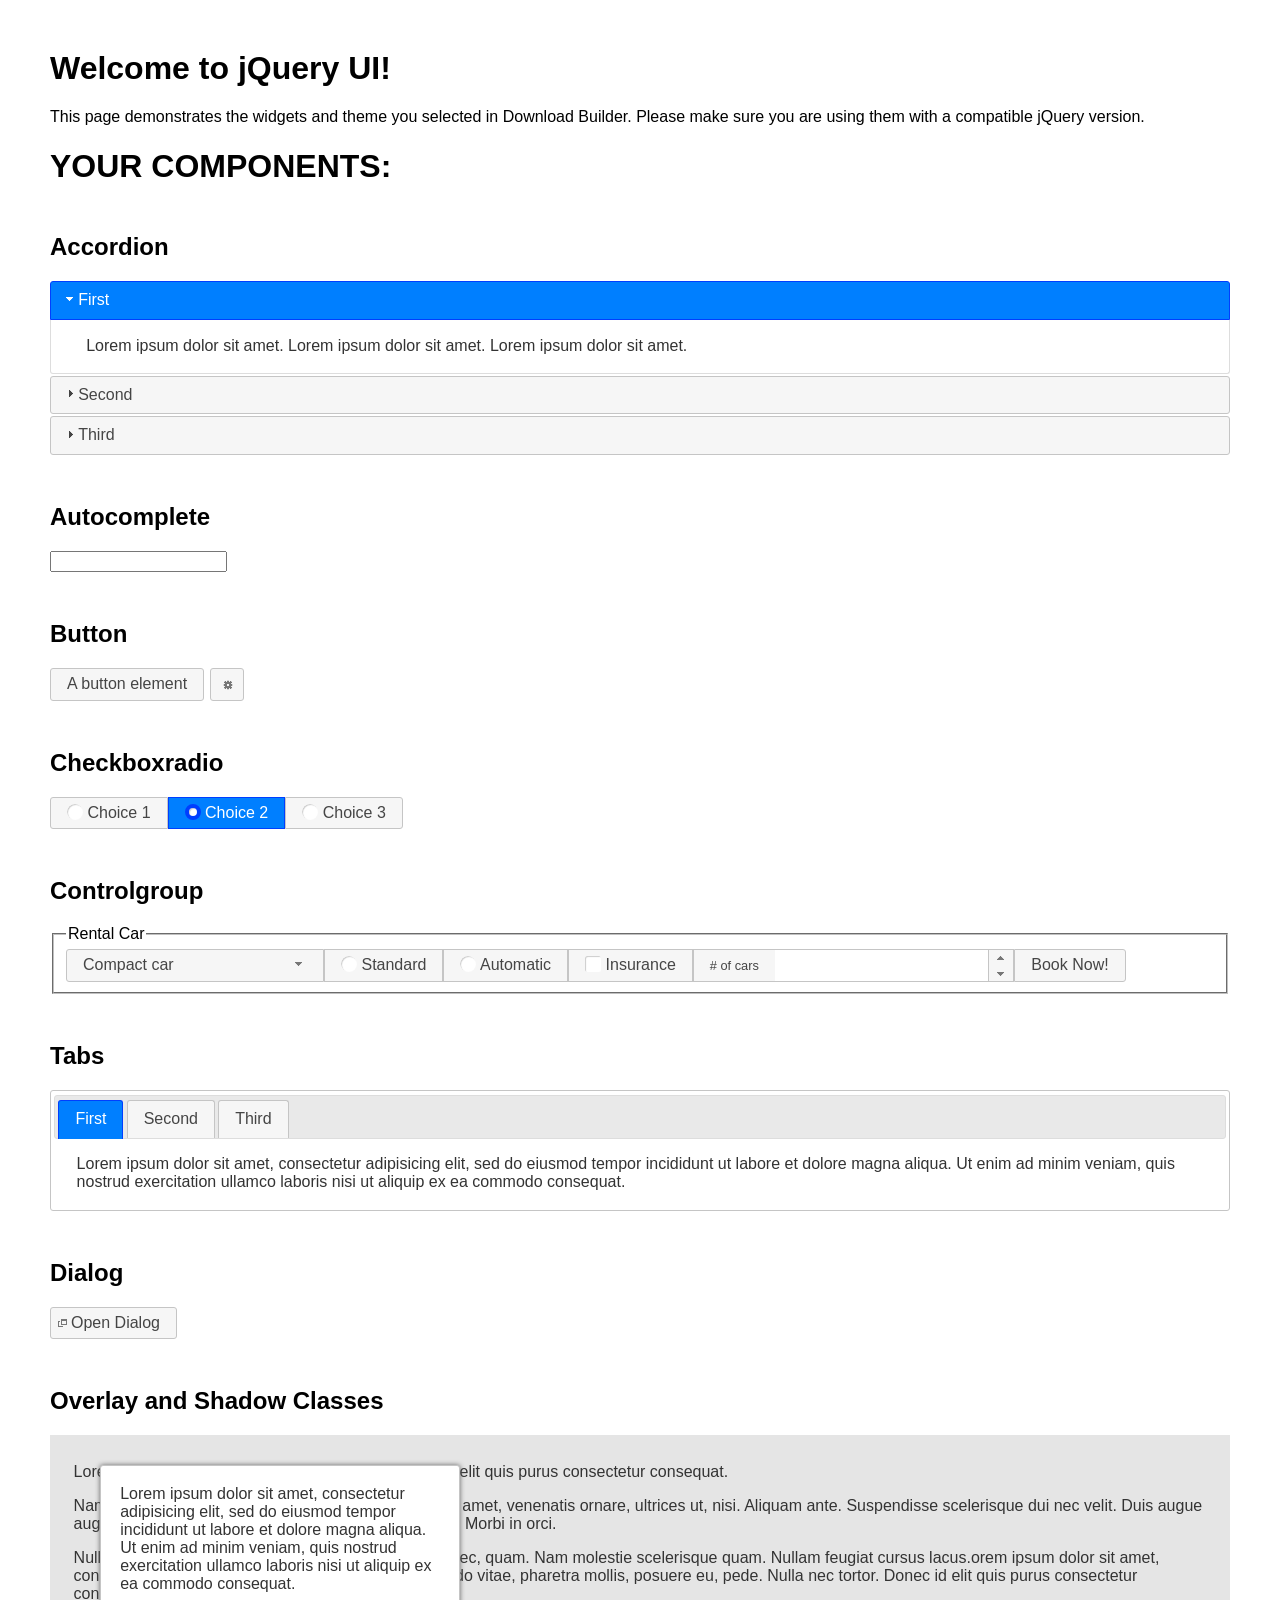
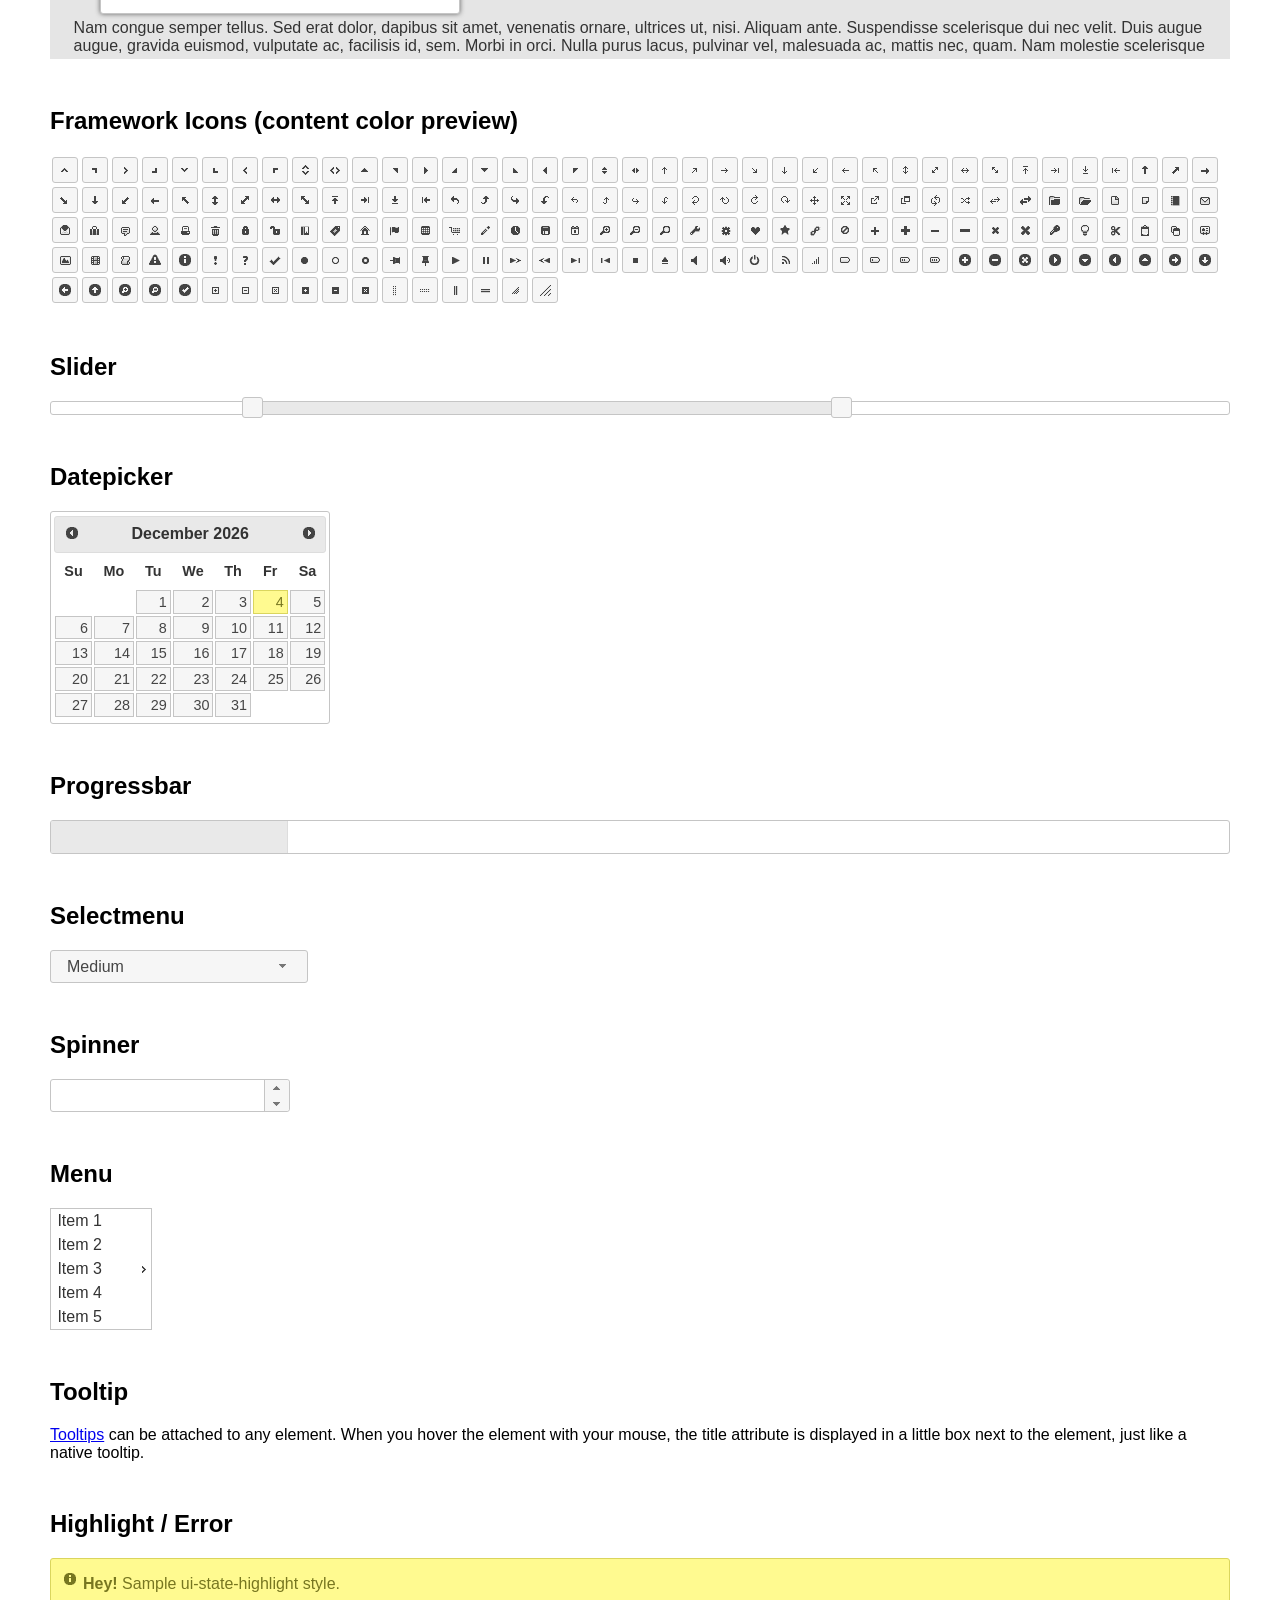
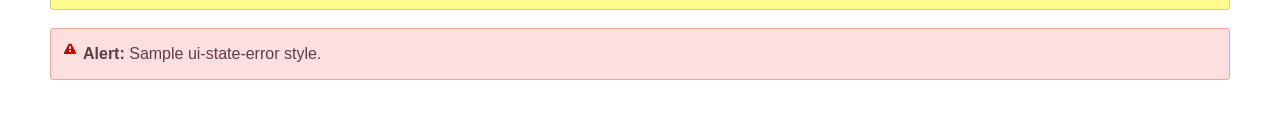
<file: js/plugins/jquery/index.html>
<!doctype html>
<html lang="us">
<head>
	<meta charset="utf-8">
	<title>jQuery UI Example Page</title>
	<link href="jquery-ui.css" rel="stylesheet">
	<style>
	body{
		font-family: "Trebuchet MS", sans-serif;
		margin: 50px;
	}
	.demoHeaders {
		margin-top: 2em;
	}
	#dialog-link {
		padding: .4em 1em .4em 20px;
		text-decoration: none;
		position: relative;
	}
	#dialog-link span.ui-icon {
		margin: 0 5px 0 0;
		position: absolute;
		left: .2em;
		top: 50%;
		margin-top: -8px;
	}
	#icons {
		margin: 0;
		padding: 0;
	}
	#icons li {
		margin: 2px;
		position: relative;
		padding: 4px 0;
		cursor: pointer;
		float: left;
		list-style: none;
	}
	#icons span.ui-icon {
		float: left;
		margin: 0 4px;
	}
	.fakewindowcontain .ui-widget-overlay {
		position: absolute;
	}
	select {
		width: 200px;
	}
	</style>
</head>
<body>

<h1>Welcome to jQuery UI!</h1>

<div class="ui-widget">
	<p>This page demonstrates the widgets and theme you selected in Download Builder. Please make sure you are using them with a compatible jQuery version.</p>
</div>

<h1>YOUR COMPONENTS:</h1>


<!-- Accordion -->
<h2 class="demoHeaders">Accordion</h2>
<div id="accordion">
	<h3>First</h3>
	<div>Lorem ipsum dolor sit amet. Lorem ipsum dolor sit amet. Lorem ipsum dolor sit amet.</div>
	<h3>Second</h3>
	<div>Phasellus mattis tincidunt nibh.</div>
	<h3>Third</h3>
	<div>Nam dui erat, auctor a, dignissim quis.</div>
</div>



<!-- Autocomplete -->
<h2 class="demoHeaders">Autocomplete</h2>
<div>
	<input id="autocomplete" title="type &quot;a&quot;">
</div>



<!-- Button -->
<h2 class="demoHeaders">Button</h2>
<button id="button">A button element</button>
<button id="button-icon">An icon-only button</button>



<!-- Checkboxradio -->
<h2 class="demoHeaders">Checkboxradio</h2>
<form style="margin-top: 1em;">
	<div id="radioset">
		<input type="radio" id="radio1" name="radio"><label for="radio1">Choice 1</label>
		<input type="radio" id="radio2" name="radio" checked="checked"><label for="radio2">Choice 2</label>
		<input type="radio" id="radio3" name="radio"><label for="radio3">Choice 3</label>
	</div>
</form>



<!-- Controlgroup -->
<h2 class="demoHeaders">Controlgroup</h2>
<fieldset>
	<legend>Rental Car</legend>
	<div id="controlgroup">
		<select id="car-type">
			<option>Compact car</option>
			<option>Midsize car</option>
			<option>Full size car</option>
			<option>SUV</option>
			<option>Luxury</option>
			<option>Truck</option>
			<option>Van</option>
		</select>
		<label for="transmission-standard">Standard</label>
		<input type="radio" name="transmission" id="transmission-standard">
		<label for="transmission-automatic">Automatic</label>
		<input type="radio" name="transmission" id="transmission-automatic">
		<label for="insurance">Insurance</label>
		<input type="checkbox" name="insurance" id="insurance">
		<label for="horizontal-spinner" class="ui-controlgroup-label"># of cars</label>
		<input id="horizontal-spinner" class="ui-spinner-input">
		<button>Book Now!</button>
	</div>
</fieldset>



<!-- Tabs -->
<h2 class="demoHeaders">Tabs</h2>
<div id="tabs">
	<ul>
		<li><a href="#tabs-1">First</a></li>
		<li><a href="#tabs-2">Second</a></li>
		<li><a href="#tabs-3">Third</a></li>
	</ul>
	<div id="tabs-1">Lorem ipsum dolor sit amet, consectetur adipisicing elit, sed do eiusmod tempor incididunt ut labore et dolore magna aliqua. Ut enim ad minim veniam, quis nostrud exercitation ullamco laboris nisi ut aliquip ex ea commodo consequat.</div>
	<div id="tabs-2">Phasellus mattis tincidunt nibh. Cras orci urna, blandit id, pretium vel, aliquet ornare, felis. Maecenas scelerisque sem non nisl. Fusce sed lorem in enim dictum bibendum.</div>
	<div id="tabs-3">Nam dui erat, auctor a, dignissim quis, sollicitudin eu, felis. Pellentesque nisi urna, interdum eget, sagittis et, consequat vestibulum, lacus. Mauris porttitor ullamcorper augue.</div>
</div>



<h2 class="demoHeaders">Dialog</h2>
<p>
	<button id="dialog-link" class="ui-button ui-corner-all ui-widget">
		<span class="ui-icon ui-icon-newwin"></span>Open Dialog
	</button>
</p>

<h2 class="demoHeaders">Overlay and Shadow Classes</h2>
<div style="position: relative; width: 96%; height: 200px; padding:1% 2%; overflow:hidden;" class="fakewindowcontain">
	<p>Lorem ipsum dolor sit amet,  Nulla nec tortor. Donec id elit quis purus consectetur consequat. </p><p>Nam congue semper tellus. Sed erat dolor, dapibus sit amet, venenatis ornare, ultrices ut, nisi. Aliquam ante. Suspendisse scelerisque dui nec velit. Duis augue augue, gravida euismod, vulputate ac, facilisis id, sem. Morbi in orci. </p><p>Nulla purus lacus, pulvinar vel, malesuada ac, mattis nec, quam. Nam molestie scelerisque quam. Nullam feugiat cursus lacus.orem ipsum dolor sit amet, consectetur adipiscing elit. Donec libero risus, commodo vitae, pharetra mollis, posuere eu, pede. Nulla nec tortor. Donec id elit quis purus consectetur consequat. </p><p>Nam congue semper tellus. Sed erat dolor, dapibus sit amet, venenatis ornare, ultrices ut, nisi. Aliquam ante. Suspendisse scelerisque dui nec velit. Duis augue augue, gravida euismod, vulputate ac, facilisis id, sem. Morbi in orci. Nulla purus lacus, pulvinar vel, malesuada ac, mattis nec, quam. Nam molestie scelerisque quam. </p><p>Nullam feugiat cursus lacus.orem ipsum dolor sit amet, consectetur adipiscing elit. Donec libero risus, commodo vitae, pharetra mollis, posuere eu, pede. Nulla nec tortor. Donec id elit quis purus consectetur consequat. Nam congue semper tellus. Sed erat dolor, dapibus sit amet, venenatis ornare, ultrices ut, nisi. Aliquam ante. </p><p>Suspendisse scelerisque dui nec velit. Duis augue augue, gravida euismod, vulputate ac, facilisis id, sem. Morbi in orci. Nulla purus lacus, pulvinar vel, malesuada ac, mattis nec, quam. Nam molestie scelerisque quam. Nullam feugiat cursus lacus.orem ipsum dolor sit amet, consectetur adipiscing elit. Donec libero risus, commodo vitae, pharetra mollis, posuere eu, pede. Nulla nec tortor. Donec id elit quis purus consectetur consequat. Nam congue semper tellus. Sed erat dolor, dapibus sit amet, venenatis ornare, ultrices ut, nisi. </p>

	<!-- ui-dialog -->
	<div class="ui-widget-overlay ui-front"></div>
	<div style="position: absolute; width: 320px; left: 50px; top: 30px; padding: 1.2em" class="ui-widget ui-front ui-widget-content ui-corner-all ui-widget-shadow">
		Lorem ipsum dolor sit amet, consectetur adipisicing elit, sed do eiusmod tempor incididunt ut labore et dolore magna aliqua. Ut enim ad minim veniam, quis nostrud exercitation ullamco laboris nisi ut aliquip ex ea commodo consequat.
	</div>

</div>

<!-- ui-dialog -->
<div id="dialog" title="Dialog Title">
	<p>Lorem ipsum dolor sit amet, consectetur adipisicing elit, sed do eiusmod tempor incididunt ut labore et dolore magna aliqua. Ut enim ad minim veniam, quis nostrud exercitation ullamco laboris nisi ut aliquip ex ea commodo consequat.</p>
</div>



<h2 class="demoHeaders">Framework Icons (content color preview)</h2>
<ul id="icons" class="ui-widget ui-helper-clearfix">
	<li class="ui-state-default ui-corner-all" title=".ui-icon-caret-1-n"><span class="ui-icon ui-icon-caret-1-n"></span></li>
	<li class="ui-state-default ui-corner-all" title=".ui-icon-caret-1-ne"><span class="ui-icon ui-icon-caret-1-ne"></span></li>
	<li class="ui-state-default ui-corner-all" title=".ui-icon-caret-1-e"><span class="ui-icon ui-icon-caret-1-e"></span></li>
	<li class="ui-state-default ui-corner-all" title=".ui-icon-caret-1-se"><span class="ui-icon ui-icon-caret-1-se"></span></li>
	<li class="ui-state-default ui-corner-all" title=".ui-icon-caret-1-s"><span class="ui-icon ui-icon-caret-1-s"></span></li>
	<li class="ui-state-default ui-corner-all" title=".ui-icon-caret-1-sw"><span class="ui-icon ui-icon-caret-1-sw"></span></li>
	<li class="ui-state-default ui-corner-all" title=".ui-icon-caret-1-w"><span class="ui-icon ui-icon-caret-1-w"></span></li>
	<li class="ui-state-default ui-corner-all" title=".ui-icon-caret-1-nw"><span class="ui-icon ui-icon-caret-1-nw"></span></li>
	<li class="ui-state-default ui-corner-all" title=".ui-icon-caret-2-n-s"><span class="ui-icon ui-icon-caret-2-n-s"></span></li>
	<li class="ui-state-default ui-corner-all" title=".ui-icon-caret-2-e-w"><span class="ui-icon ui-icon-caret-2-e-w"></span></li>
	<li class="ui-state-default ui-corner-all" title=".ui-icon-triangle-1-n"><span class="ui-icon ui-icon-triangle-1-n"></span></li>
	<li class="ui-state-default ui-corner-all" title=".ui-icon-triangle-1-ne"><span class="ui-icon ui-icon-triangle-1-ne"></span></li>
	<li class="ui-state-default ui-corner-all" title=".ui-icon-triangle-1-e"><span class="ui-icon ui-icon-triangle-1-e"></span></li>
	<li class="ui-state-default ui-corner-all" title=".ui-icon-triangle-1-se"><span class="ui-icon ui-icon-triangle-1-se"></span></li>
	<li class="ui-state-default ui-corner-all" title=".ui-icon-triangle-1-s"><span class="ui-icon ui-icon-triangle-1-s"></span></li>
	<li class="ui-state-default ui-corner-all" title=".ui-icon-triangle-1-sw"><span class="ui-icon ui-icon-triangle-1-sw"></span></li>
	<li class="ui-state-default ui-corner-all" title=".ui-icon-triangle-1-w"><span class="ui-icon ui-icon-triangle-1-w"></span></li>
	<li class="ui-state-default ui-corner-all" title=".ui-icon-triangle-1-nw"><span class="ui-icon ui-icon-triangle-1-nw"></span></li>
	<li class="ui-state-default ui-corner-all" title=".ui-icon-triangle-2-n-s"><span class="ui-icon ui-icon-triangle-2-n-s"></span></li>
	<li class="ui-state-default ui-corner-all" title=".ui-icon-triangle-2-e-w"><span class="ui-icon ui-icon-triangle-2-e-w"></span></li>
	<li class="ui-state-default ui-corner-all" title=".ui-icon-arrow-1-n"><span class="ui-icon ui-icon-arrow-1-n"></span></li>
	<li class="ui-state-default ui-corner-all" title=".ui-icon-arrow-1-ne"><span class="ui-icon ui-icon-arrow-1-ne"></span></li>
	<li class="ui-state-default ui-corner-all" title=".ui-icon-arrow-1-e"><span class="ui-icon ui-icon-arrow-1-e"></span></li>
	<li class="ui-state-default ui-corner-all" title=".ui-icon-arrow-1-se"><span class="ui-icon ui-icon-arrow-1-se"></span></li>
	<li class="ui-state-default ui-corner-all" title=".ui-icon-arrow-1-s"><span class="ui-icon ui-icon-arrow-1-s"></span></li>
	<li class="ui-state-default ui-corner-all" title=".ui-icon-arrow-1-sw"><span class="ui-icon ui-icon-arrow-1-sw"></span></li>
	<li class="ui-state-default ui-corner-all" title=".ui-icon-arrow-1-w"><span class="ui-icon ui-icon-arrow-1-w"></span></li>
	<li class="ui-state-default ui-corner-all" title=".ui-icon-arrow-1-nw"><span class="ui-icon ui-icon-arrow-1-nw"></span></li>
	<li class="ui-state-default ui-corner-all" title=".ui-icon-arrow-2-n-s"><span class="ui-icon ui-icon-arrow-2-n-s"></span></li>
	<li class="ui-state-default ui-corner-all" title=".ui-icon-arrow-2-ne-sw"><span class="ui-icon ui-icon-arrow-2-ne-sw"></span></li>
	<li class="ui-state-default ui-corner-all" title=".ui-icon-arrow-2-e-w"><span class="ui-icon ui-icon-arrow-2-e-w"></span></li>
	<li class="ui-state-default ui-corner-all" title=".ui-icon-arrow-2-se-nw"><span class="ui-icon ui-icon-arrow-2-se-nw"></span></li>
	<li class="ui-state-default ui-corner-all" title=".ui-icon-arrowstop-1-n"><span class="ui-icon ui-icon-arrowstop-1-n"></span></li>
	<li class="ui-state-default ui-corner-all" title=".ui-icon-arrowstop-1-e"><span class="ui-icon ui-icon-arrowstop-1-e"></span></li>
	<li class="ui-state-default ui-corner-all" title=".ui-icon-arrowstop-1-s"><span class="ui-icon ui-icon-arrowstop-1-s"></span></li>
	<li class="ui-state-default ui-corner-all" title=".ui-icon-arrowstop-1-w"><span class="ui-icon ui-icon-arrowstop-1-w"></span></li>
	<li class="ui-state-default ui-corner-all" title=".ui-icon-arrowthick-1-n"><span class="ui-icon ui-icon-arrowthick-1-n"></span></li>
	<li class="ui-state-default ui-corner-all" title=".ui-icon-arrowthick-1-ne"><span class="ui-icon ui-icon-arrowthick-1-ne"></span></li>
	<li class="ui-state-default ui-corner-all" title=".ui-icon-arrowthick-1-e"><span class="ui-icon ui-icon-arrowthick-1-e"></span></li>
	<li class="ui-state-default ui-corner-all" title=".ui-icon-arrowthick-1-se"><span class="ui-icon ui-icon-arrowthick-1-se"></span></li>
	<li class="ui-state-default ui-corner-all" title=".ui-icon-arrowthick-1-s"><span class="ui-icon ui-icon-arrowthick-1-s"></span></li>
	<li class="ui-state-default ui-corner-all" title=".ui-icon-arrowthick-1-sw"><span class="ui-icon ui-icon-arrowthick-1-sw"></span></li>
	<li class="ui-state-default ui-corner-all" title=".ui-icon-arrowthick-1-w"><span class="ui-icon ui-icon-arrowthick-1-w"></span></li>
	<li class="ui-state-default ui-corner-all" title=".ui-icon-arrowthick-1-nw"><span class="ui-icon ui-icon-arrowthick-1-nw"></span></li>
	<li class="ui-state-default ui-corner-all" title=".ui-icon-arrowthick-2-n-s"><span class="ui-icon ui-icon-arrowthick-2-n-s"></span></li>
	<li class="ui-state-default ui-corner-all" title=".ui-icon-arrowthick-2-ne-sw"><span class="ui-icon ui-icon-arrowthick-2-ne-sw"></span></li>
	<li class="ui-state-default ui-corner-all" title=".ui-icon-arrowthick-2-e-w"><span class="ui-icon ui-icon-arrowthick-2-e-w"></span></li>
	<li class="ui-state-default ui-corner-all" title=".ui-icon-arrowthick-2-se-nw"><span class="ui-icon ui-icon-arrowthick-2-se-nw"></span></li>
	<li class="ui-state-default ui-corner-all" title=".ui-icon-arrowthickstop-1-n"><span class="ui-icon ui-icon-arrowthickstop-1-n"></span></li>
	<li class="ui-state-default ui-corner-all" title=".ui-icon-arrowthickstop-1-e"><span class="ui-icon ui-icon-arrowthickstop-1-e"></span></li>
	<li class="ui-state-default ui-corner-all" title=".ui-icon-arrowthickstop-1-s"><span class="ui-icon ui-icon-arrowthickstop-1-s"></span></li>
	<li class="ui-state-default ui-corner-all" title=".ui-icon-arrowthickstop-1-w"><span class="ui-icon ui-icon-arrowthickstop-1-w"></span></li>
	<li class="ui-state-default ui-corner-all" title=".ui-icon-arrowreturnthick-1-w"><span class="ui-icon ui-icon-arrowreturnthick-1-w"></span></li>
	<li class="ui-state-default ui-corner-all" title=".ui-icon-arrowreturnthick-1-n"><span class="ui-icon ui-icon-arrowreturnthick-1-n"></span></li>
	<li class="ui-state-default ui-corner-all" title=".ui-icon-arrowreturnthick-1-e"><span class="ui-icon ui-icon-arrowreturnthick-1-e"></span></li>
	<li class="ui-state-default ui-corner-all" title=".ui-icon-arrowreturnthick-1-s"><span class="ui-icon ui-icon-arrowreturnthick-1-s"></span></li>
	<li class="ui-state-default ui-corner-all" title=".ui-icon-arrowreturn-1-w"><span class="ui-icon ui-icon-arrowreturn-1-w"></span></li>
	<li class="ui-state-default ui-corner-all" title=".ui-icon-arrowreturn-1-n"><span class="ui-icon ui-icon-arrowreturn-1-n"></span></li>
	<li class="ui-state-default ui-corner-all" title=".ui-icon-arrowreturn-1-e"><span class="ui-icon ui-icon-arrowreturn-1-e"></span></li>
	<li class="ui-state-default ui-corner-all" title=".ui-icon-arrowreturn-1-s"><span class="ui-icon ui-icon-arrowreturn-1-s"></span></li>
	<li class="ui-state-default ui-corner-all" title=".ui-icon-arrowrefresh-1-w"><span class="ui-icon ui-icon-arrowrefresh-1-w"></span></li>
	<li class="ui-state-default ui-corner-all" title=".ui-icon-arrowrefresh-1-n"><span class="ui-icon ui-icon-arrowrefresh-1-n"></span></li>
	<li class="ui-state-default ui-corner-all" title=".ui-icon-arrowrefresh-1-e"><span class="ui-icon ui-icon-arrowrefresh-1-e"></span></li>
	<li class="ui-state-default ui-corner-all" title=".ui-icon-arrowrefresh-1-s"><span class="ui-icon ui-icon-arrowrefresh-1-s"></span></li>
	<li class="ui-state-default ui-corner-all" title=".ui-icon-arrow-4"><span class="ui-icon ui-icon-arrow-4"></span></li>
	<li class="ui-state-default ui-corner-all" title=".ui-icon-arrow-4-diag"><span class="ui-icon ui-icon-arrow-4-diag"></span></li>
	<li class="ui-state-default ui-corner-all" title=".ui-icon-extlink"><span class="ui-icon ui-icon-extlink"></span></li>
	<li class="ui-state-default ui-corner-all" title=".ui-icon-newwin"><span class="ui-icon ui-icon-newwin"></span></li>
	<li class="ui-state-default ui-corner-all" title=".ui-icon-refresh"><span class="ui-icon ui-icon-refresh"></span></li>
	<li class="ui-state-default ui-corner-all" title=".ui-icon-shuffle"><span class="ui-icon ui-icon-shuffle"></span></li>
	<li class="ui-state-default ui-corner-all" title=".ui-icon-transfer-e-w"><span class="ui-icon ui-icon-transfer-e-w"></span></li>
	<li class="ui-state-default ui-corner-all" title=".ui-icon-transferthick-e-w"><span class="ui-icon ui-icon-transferthick-e-w"></span></li>
	<li class="ui-state-default ui-corner-all" title=".ui-icon-folder-collapsed"><span class="ui-icon ui-icon-folder-collapsed"></span></li>
	<li class="ui-state-default ui-corner-all" title=".ui-icon-folder-open"><span class="ui-icon ui-icon-folder-open"></span></li>
	<li class="ui-state-default ui-corner-all" title=".ui-icon-document"><span class="ui-icon ui-icon-document"></span></li>
	<li class="ui-state-default ui-corner-all" title=".ui-icon-document-b"><span class="ui-icon ui-icon-document-b"></span></li>
	<li class="ui-state-default ui-corner-all" title=".ui-icon-note"><span class="ui-icon ui-icon-note"></span></li>
	<li class="ui-state-default ui-corner-all" title=".ui-icon-mail-closed"><span class="ui-icon ui-icon-mail-closed"></span></li>
	<li class="ui-state-default ui-corner-all" title=".ui-icon-mail-open"><span class="ui-icon ui-icon-mail-open"></span></li>
	<li class="ui-state-default ui-corner-all" title=".ui-icon-suitcase"><span class="ui-icon ui-icon-suitcase"></span></li>
	<li class="ui-state-default ui-corner-all" title=".ui-icon-comment"><span class="ui-icon ui-icon-comment"></span></li>
	<li class="ui-state-default ui-corner-all" title=".ui-icon-person"><span class="ui-icon ui-icon-person"></span></li>
	<li class="ui-state-default ui-corner-all" title=".ui-icon-print"><span class="ui-icon ui-icon-print"></span></li>
	<li class="ui-state-default ui-corner-all" title=".ui-icon-trash"><span class="ui-icon ui-icon-trash"></span></li>
	<li class="ui-state-default ui-corner-all" title=".ui-icon-locked"><span class="ui-icon ui-icon-locked"></span></li>
	<li class="ui-state-default ui-corner-all" title=".ui-icon-unlocked"><span class="ui-icon ui-icon-unlocked"></span></li>
	<li class="ui-state-default ui-corner-all" title=".ui-icon-bookmark"><span class="ui-icon ui-icon-bookmark"></span></li>
	<li class="ui-state-default ui-corner-all" title=".ui-icon-tag"><span class="ui-icon ui-icon-tag"></span></li>
	<li class="ui-state-default ui-corner-all" title=".ui-icon-home"><span class="ui-icon ui-icon-home"></span></li>
	<li class="ui-state-default ui-corner-all" title=".ui-icon-flag"><span class="ui-icon ui-icon-flag"></span></li>
	<li class="ui-state-default ui-corner-all" title=".ui-icon-calculator"><span class="ui-icon ui-icon-calculator"></span></li>
	<li class="ui-state-default ui-corner-all" title=".ui-icon-cart"><span class="ui-icon ui-icon-cart"></span></li>
	<li class="ui-state-default ui-corner-all" title=".ui-icon-pencil"><span class="ui-icon ui-icon-pencil"></span></li>
	<li class="ui-state-default ui-corner-all" title=".ui-icon-clock"><span class="ui-icon ui-icon-clock"></span></li>
	<li class="ui-state-default ui-corner-all" title=".ui-icon-disk"><span class="ui-icon ui-icon-disk"></span></li>
	<li class="ui-state-default ui-corner-all" title=".ui-icon-calendar"><span class="ui-icon ui-icon-calendar"></span></li>
	<li class="ui-state-default ui-corner-all" title=".ui-icon-zoomin"><span class="ui-icon ui-icon-zoomin"></span></li>
	<li class="ui-state-default ui-corner-all" title=".ui-icon-zoomout"><span class="ui-icon ui-icon-zoomout"></span></li>
	<li class="ui-state-default ui-corner-all" title=".ui-icon-search"><span class="ui-icon ui-icon-search"></span></li>
	<li class="ui-state-default ui-corner-all" title=".ui-icon-wrench"><span class="ui-icon ui-icon-wrench"></span></li>
	<li class="ui-state-default ui-corner-all" title=".ui-icon-gear"><span class="ui-icon ui-icon-gear"></span></li>
	<li class="ui-state-default ui-corner-all" title=".ui-icon-heart"><span class="ui-icon ui-icon-heart"></span></li>
	<li class="ui-state-default ui-corner-all" title=".ui-icon-star"><span class="ui-icon ui-icon-star"></span></li>
	<li class="ui-state-default ui-corner-all" title=".ui-icon-link"><span class="ui-icon ui-icon-link"></span></li>
	<li class="ui-state-default ui-corner-all" title=".ui-icon-cancel"><span class="ui-icon ui-icon-cancel"></span></li>
	<li class="ui-state-default ui-corner-all" title=".ui-icon-plus"><span class="ui-icon ui-icon-plus"></span></li>
	<li class="ui-state-default ui-corner-all" title=".ui-icon-plusthick"><span class="ui-icon ui-icon-plusthick"></span></li>
	<li class="ui-state-default ui-corner-all" title=".ui-icon-minus"><span class="ui-icon ui-icon-minus"></span></li>
	<li class="ui-state-default ui-corner-all" title=".ui-icon-minusthick"><span class="ui-icon ui-icon-minusthick"></span></li>
	<li class="ui-state-default ui-corner-all" title=".ui-icon-close"><span class="ui-icon ui-icon-close"></span></li>
	<li class="ui-state-default ui-corner-all" title=".ui-icon-closethick"><span class="ui-icon ui-icon-closethick"></span></li>
	<li class="ui-state-default ui-corner-all" title=".ui-icon-key"><span class="ui-icon ui-icon-key"></span></li>
	<li class="ui-state-default ui-corner-all" title=".ui-icon-lightbulb"><span class="ui-icon ui-icon-lightbulb"></span></li>
	<li class="ui-state-default ui-corner-all" title=".ui-icon-scissors"><span class="ui-icon ui-icon-scissors"></span></li>
	<li class="ui-state-default ui-corner-all" title=".ui-icon-clipboard"><span class="ui-icon ui-icon-clipboard"></span></li>
	<li class="ui-state-default ui-corner-all" title=".ui-icon-copy"><span class="ui-icon ui-icon-copy"></span></li>
	<li class="ui-state-default ui-corner-all" title=".ui-icon-contact"><span class="ui-icon ui-icon-contact"></span></li>
	<li class="ui-state-default ui-corner-all" title=".ui-icon-image"><span class="ui-icon ui-icon-image"></span></li>
	<li class="ui-state-default ui-corner-all" title=".ui-icon-video"><span class="ui-icon ui-icon-video"></span></li>
	<li class="ui-state-default ui-corner-all" title=".ui-icon-script"><span class="ui-icon ui-icon-script"></span></li>
	<li class="ui-state-default ui-corner-all" title=".ui-icon-alert"><span class="ui-icon ui-icon-alert"></span></li>
	<li class="ui-state-default ui-corner-all" title=".ui-icon-info"><span class="ui-icon ui-icon-info"></span></li>
	<li class="ui-state-default ui-corner-all" title=".ui-icon-notice"><span class="ui-icon ui-icon-notice"></span></li>
	<li class="ui-state-default ui-corner-all" title=".ui-icon-help"><span class="ui-icon ui-icon-help"></span></li>
	<li class="ui-state-default ui-corner-all" title=".ui-icon-check"><span class="ui-icon ui-icon-check"></span></li>
	<li class="ui-state-default ui-corner-all" title=".ui-icon-bullet"><span class="ui-icon ui-icon-bullet"></span></li>
	<li class="ui-state-default ui-corner-all" title=".ui-icon-radio-off"><span class="ui-icon ui-icon-radio-off"></span></li>
	<li class="ui-state-default ui-corner-all" title=".ui-icon-radio-on"><span class="ui-icon ui-icon-radio-on"></span></li>
	<li class="ui-state-default ui-corner-all" title=".ui-icon-pin-w"><span class="ui-icon ui-icon-pin-w"></span></li>
	<li class="ui-state-default ui-corner-all" title=".ui-icon-pin-s"><span class="ui-icon ui-icon-pin-s"></span></li>
	<li class="ui-state-default ui-corner-all" title=".ui-icon-play"><span class="ui-icon ui-icon-play"></span></li>
	<li class="ui-state-default ui-corner-all" title=".ui-icon-pause"><span class="ui-icon ui-icon-pause"></span></li>
	<li class="ui-state-default ui-corner-all" title=".ui-icon-seek-next"><span class="ui-icon ui-icon-seek-next"></span></li>
	<li class="ui-state-default ui-corner-all" title=".ui-icon-seek-prev"><span class="ui-icon ui-icon-seek-prev"></span></li>
	<li class="ui-state-default ui-corner-all" title=".ui-icon-seek-end"><span class="ui-icon ui-icon-seek-end"></span></li>
	<li class="ui-state-default ui-corner-all" title=".ui-icon-seek-first"><span class="ui-icon ui-icon-seek-first"></span></li>
	<li class="ui-state-default ui-corner-all" title=".ui-icon-stop"><span class="ui-icon ui-icon-stop"></span></li>
	<li class="ui-state-default ui-corner-all" title=".ui-icon-eject"><span class="ui-icon ui-icon-eject"></span></li>
	<li class="ui-state-default ui-corner-all" title=".ui-icon-volume-off"><span class="ui-icon ui-icon-volume-off"></span></li>
	<li class="ui-state-default ui-corner-all" title=".ui-icon-volume-on"><span class="ui-icon ui-icon-volume-on"></span></li>
	<li class="ui-state-default ui-corner-all" title=".ui-icon-power"><span class="ui-icon ui-icon-power"></span></li>
	<li class="ui-state-default ui-corner-all" title=".ui-icon-signal-diag"><span class="ui-icon ui-icon-signal-diag"></span></li>
	<li class="ui-state-default ui-corner-all" title=".ui-icon-signal"><span class="ui-icon ui-icon-signal"></span></li>
	<li class="ui-state-default ui-corner-all" title=".ui-icon-battery-0"><span class="ui-icon ui-icon-battery-0"></span></li>
	<li class="ui-state-default ui-corner-all" title=".ui-icon-battery-1"><span class="ui-icon ui-icon-battery-1"></span></li>
	<li class="ui-state-default ui-corner-all" title=".ui-icon-battery-2"><span class="ui-icon ui-icon-battery-2"></span></li>
	<li class="ui-state-default ui-corner-all" title=".ui-icon-battery-3"><span class="ui-icon ui-icon-battery-3"></span></li>
	<li class="ui-state-default ui-corner-all" title=".ui-icon-circle-plus"><span class="ui-icon ui-icon-circle-plus"></span></li>
	<li class="ui-state-default ui-corner-all" title=".ui-icon-circle-minus"><span class="ui-icon ui-icon-circle-minus"></span></li>
	<li class="ui-state-default ui-corner-all" title=".ui-icon-circle-close"><span class="ui-icon ui-icon-circle-close"></span></li>
	<li class="ui-state-default ui-corner-all" title=".ui-icon-circle-triangle-e"><span class="ui-icon ui-icon-circle-triangle-e"></span></li>
	<li class="ui-state-default ui-corner-all" title=".ui-icon-circle-triangle-s"><span class="ui-icon ui-icon-circle-triangle-s"></span></li>
	<li class="ui-state-default ui-corner-all" title=".ui-icon-circle-triangle-w"><span class="ui-icon ui-icon-circle-triangle-w"></span></li>
	<li class="ui-state-default ui-corner-all" title=".ui-icon-circle-triangle-n"><span class="ui-icon ui-icon-circle-triangle-n"></span></li>
	<li class="ui-state-default ui-corner-all" title=".ui-icon-circle-arrow-e"><span class="ui-icon ui-icon-circle-arrow-e"></span></li>
	<li class="ui-state-default ui-corner-all" title=".ui-icon-circle-arrow-s"><span class="ui-icon ui-icon-circle-arrow-s"></span></li>
	<li class="ui-state-default ui-corner-all" title=".ui-icon-circle-arrow-w"><span class="ui-icon ui-icon-circle-arrow-w"></span></li>
	<li class="ui-state-default ui-corner-all" title=".ui-icon-circle-arrow-n"><span class="ui-icon ui-icon-circle-arrow-n"></span></li>
	<li class="ui-state-default ui-corner-all" title=".ui-icon-circle-zoomin"><span class="ui-icon ui-icon-circle-zoomin"></span></li>
	<li class="ui-state-default ui-corner-all" title=".ui-icon-circle-zoomout"><span class="ui-icon ui-icon-circle-zoomout"></span></li>
	<li class="ui-state-default ui-corner-all" title=".ui-icon-circle-check"><span class="ui-icon ui-icon-circle-check"></span></li>
	<li class="ui-state-default ui-corner-all" title=".ui-icon-circlesmall-plus"><span class="ui-icon ui-icon-circlesmall-plus"></span></li>
	<li class="ui-state-default ui-corner-all" title=".ui-icon-circlesmall-minus"><span class="ui-icon ui-icon-circlesmall-minus"></span></li>
	<li class="ui-state-default ui-corner-all" title=".ui-icon-circlesmall-close"><span class="ui-icon ui-icon-circlesmall-close"></span></li>
	<li class="ui-state-default ui-corner-all" title=".ui-icon-squaresmall-plus"><span class="ui-icon ui-icon-squaresmall-plus"></span></li>
	<li class="ui-state-default ui-corner-all" title=".ui-icon-squaresmall-minus"><span class="ui-icon ui-icon-squaresmall-minus"></span></li>
	<li class="ui-state-default ui-corner-all" title=".ui-icon-squaresmall-close"><span class="ui-icon ui-icon-squaresmall-close"></span></li>
	<li class="ui-state-default ui-corner-all" title=".ui-icon-grip-dotted-vertical"><span class="ui-icon ui-icon-grip-dotted-vertical"></span></li>
	<li class="ui-state-default ui-corner-all" title=".ui-icon-grip-dotted-horizontal"><span class="ui-icon ui-icon-grip-dotted-horizontal"></span></li>
	<li class="ui-state-default ui-corner-all" title=".ui-icon-grip-solid-vertical"><span class="ui-icon ui-icon-grip-solid-vertical"></span></li>
	<li class="ui-state-default ui-corner-all" title=".ui-icon-grip-solid-horizontal"><span class="ui-icon ui-icon-grip-solid-horizontal"></span></li>
	<li class="ui-state-default ui-corner-all" title=".ui-icon-gripsmall-diagonal-se"><span class="ui-icon ui-icon-gripsmall-diagonal-se"></span></li>
	<li class="ui-state-default ui-corner-all" title=".ui-icon-grip-diagonal-se"><span class="ui-icon ui-icon-grip-diagonal-se"></span></li>
</ul>


<!-- Slider -->
<h2 class="demoHeaders">Slider</h2>
<div id="slider"></div>



<!-- Datepicker -->
<h2 class="demoHeaders">Datepicker</h2>
<div id="datepicker"></div>



<!-- Progressbar -->
<h2 class="demoHeaders">Progressbar</h2>
<div id="progressbar"></div>



<!-- Progressbar -->
<h2 class="demoHeaders">Selectmenu</h2>
<select id="selectmenu">
	<option>Slower</option>
	<option>Slow</option>
	<option selected="selected">Medium</option>
	<option>Fast</option>
	<option>Faster</option>
</select>



<!-- Spinner -->
<h2 class="demoHeaders">Spinner</h2>
<input id="spinner">



<!-- Menu -->
<h2 class="demoHeaders">Menu</h2>
<ul style="width:100px;" id="menu">
	<li><div>Item 1</div></li>
	<li><div>Item 2</div></li>
	<li><div>Item 3</div>
		<ul>
			<li><div>Item 3-1</div></li>
			<li><div>Item 3-2</div></li>
			<li><div>Item 3-3</div></li>
			<li><div>Item 3-4</div></li>
			<li><div>Item 3-5</div></li>
		</ul>
	</li>
	<li><div>Item 4</div></li>
	<li><div>Item 5</div></li>
</ul>



<!-- Tooltip -->
<h2 class="demoHeaders">Tooltip</h2>
<p id="tooltip">
	<a href="#" title="That&apos;s what this widget is">Tooltips</a> can be attached to any element. When you hover
the element with your mouse, the title attribute is displayed in a little box next to the element, just like a native tooltip.
</p>


<!-- Highlight / Error -->
<h2 class="demoHeaders">Highlight / Error</h2>
<div class="ui-widget">
	<div class="ui-state-highlight ui-corner-all" style="margin-top: 20px; padding: 0 .7em;">
		<p><span class="ui-icon ui-icon-info" style="float: left; margin-right: .3em;"></span>
		<strong>Hey!</strong> Sample ui-state-highlight style.</p>
	</div>
</div>
<br>
<div class="ui-widget">
	<div class="ui-state-error ui-corner-all" style="padding: 0 .7em;">
		<p><span class="ui-icon ui-icon-alert" style="float: left; margin-right: .3em;"></span>
		<strong>Alert:</strong> Sample ui-state-error style.</p>
	</div>
</div>

<script src="external/jquery/jquery.js"></script>
<script src="jquery-ui.js"></script>
<script>

$( "#accordion" ).accordion();



var availableTags = [
	"ActionScript",
	"AppleScript",
	"Asp",
	"BASIC",
	"C",
	"C++",
	"Clojure",
	"COBOL",
	"ColdFusion",
	"Erlang",
	"Fortran",
	"Groovy",
	"Haskell",
	"Java",
	"JavaScript",
	"Lisp",
	"Perl",
	"PHP",
	"Python",
	"Ruby",
	"Scala",
	"Scheme"
];
$( "#autocomplete" ).autocomplete({
	source: availableTags
});



$( "#button" ).button();
$( "#button-icon" ).button({
	icon: "ui-icon-gear",
	showLabel: false
});



$( "#radioset" ).buttonset();



$( "#controlgroup" ).controlgroup();



$( "#tabs" ).tabs();



$( "#dialog" ).dialog({
	autoOpen: false,
	width: 400,
	buttons: [
		{
			text: "Ok",
			click: function() {
				$( this ).dialog( "close" );
			}
		},
		{
			text: "Cancel",
			click: function() {
				$( this ).dialog( "close" );
			}
		}
	]
});

// Link to open the dialog
$( "#dialog-link" ).click(function( event ) {
	$( "#dialog" ).dialog( "open" );
	event.preventDefault();
});



$( "#datepicker" ).datepicker({
	inline: true
});



$( "#slider" ).slider({
	range: true,
	values: [ 17, 67 ]
});



$( "#progressbar" ).progressbar({
	value: 20
});



$( "#spinner" ).spinner();



$( "#menu" ).menu();



$( "#tooltip" ).tooltip();



$( "#selectmenu" ).selectmenu();


// Hover states on the static widgets
$( "#dialog-link, #icons li" ).hover(
	function() {
		$( this ).addClass( "ui-state-hover" );
	},
	function() {
		$( this ).removeClass( "ui-state-hover" );
	}
);
</script>
</body>
</html>
</file>
